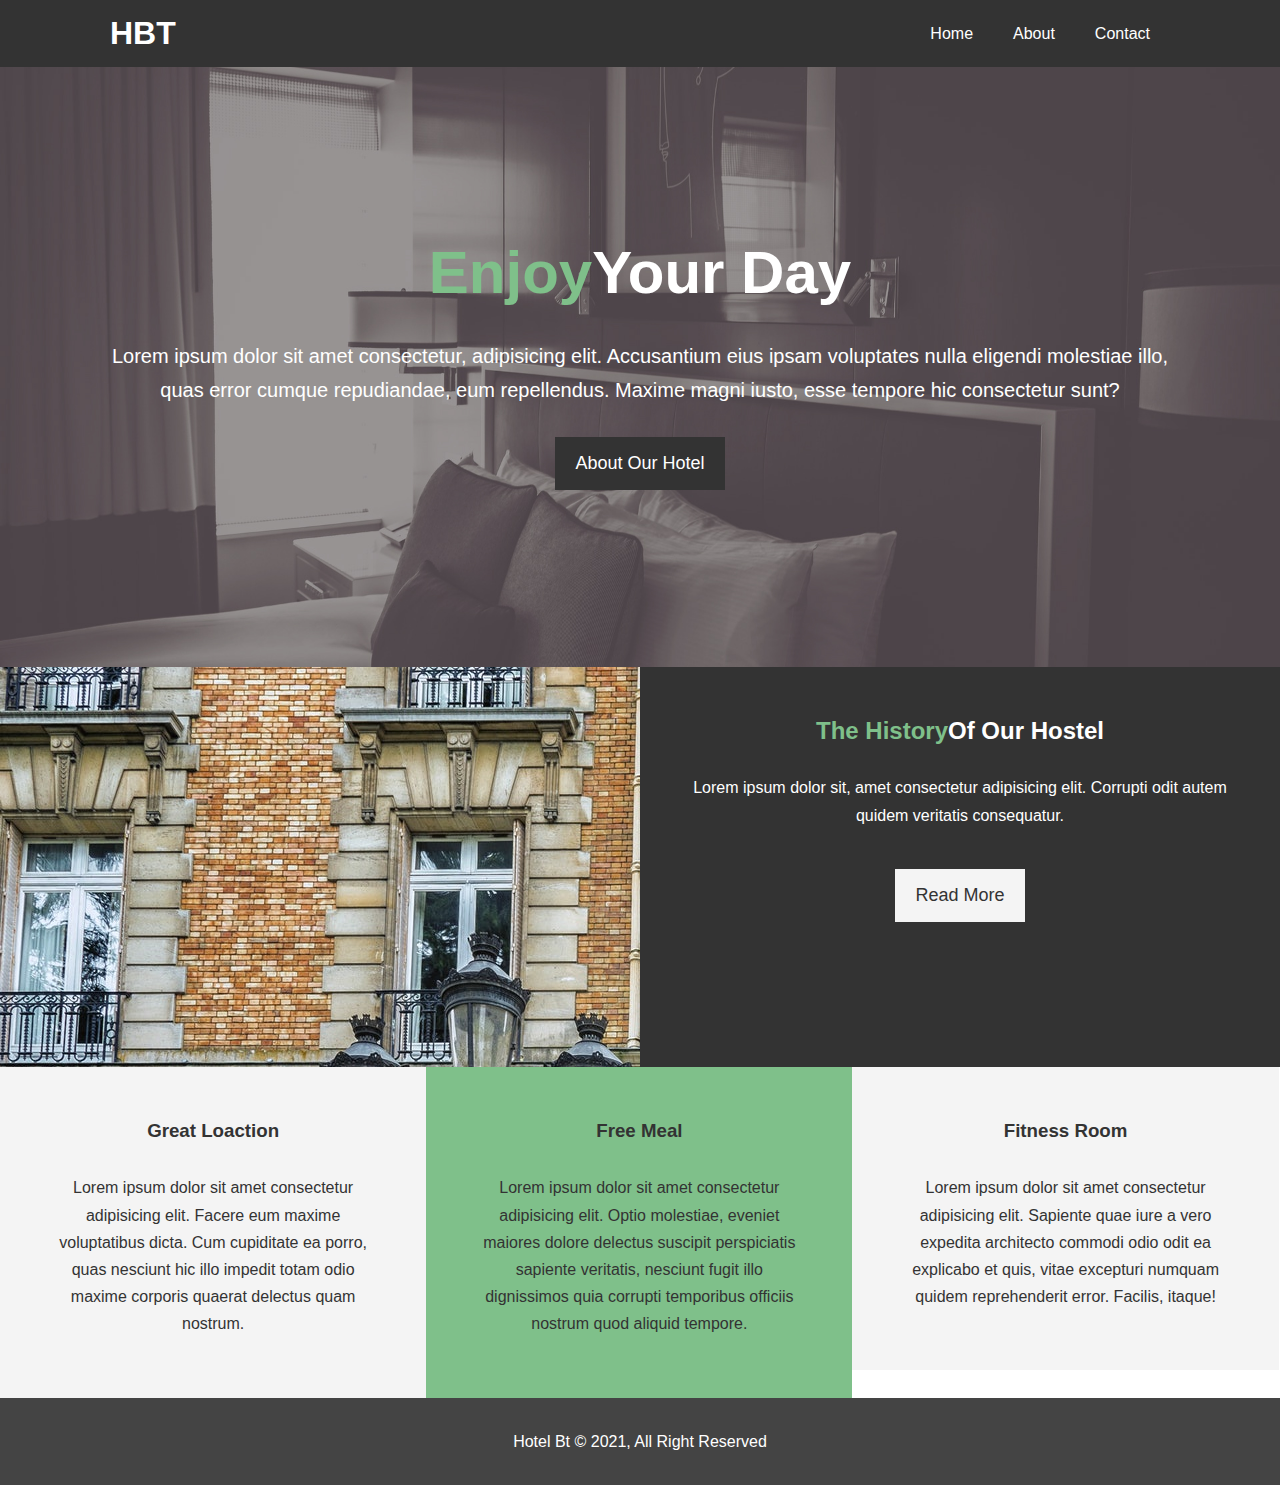
<file: HTML+CSS/index.html>
<!DOCTYPE html>
<html lang="en">
<head>
    <meta charset="UTF-8">
    <meta http-equiv="X-UA-Compatible" content="IE=edge">
    <meta name="viewport" content="width=device-width, initial-scale=1.0">
    <title>Hotel Maharaja Grand!! Welcome</title>
    <link rel="stylesheet" href="https://use.fontawesome.com/releases/v5.6.1/css/all.css" integrity="sha384-gfdkjb5BdAXd+lj+gudLWI+BXq4IuLW5IT+brZEZsLFm++aCMlF1V92rMkPaX4PP" crossorigin="anonymous">
    <link rel="stylesheet" href="css/style.css">
</head>
<body>
   <header>
       <nav id="navbar">
       <div class="container">
       <h1 class="logo"><a href="index.html">HBT</a></h1>
        <ul>
         <li><a class="current" href="index.html">Home</a></li>
         <li><a href="about.html">About</a></li>
         <li><a href="contact.html">Contact</a></li>
       </ul>
    </div>
    </nav>
    <div id="showcase">
        <div class="container">
            <div class="show-content">
            <h1><span class="text-primary">Enjoy</span>Your Day</h1>
            <p class="lead">Lorem ipsum dolor sit amet consectetur, adipisicing elit. Accusantium eius ipsam voluptates nulla eligendi molestiae illo, quas error cumque repudiandae, eum repellendus. Maxime magni iusto, esse tempore hic consectetur sunt?</p>
            <a class="btn" href="about.html">About Our Hotel</a>
        </div>
    </div>
    </div>
   </header> 
   <section id="home-info" class="bg-dark">
       <div class="info-img"></div>
       <div class="info-content">
           <h2><span class="text-primary">The History</span>Of Our Hostel</h2>
           <p>Lorem ipsum dolor sit, amet consectetur adipisicing elit. Corrupti odit autem quidem veritatis consequatur.</p>
            <a href="about.html" class="btn btn-light">Read More</a>
        </div>
   </section>
   <section id="features">
       <div class="box bg-light">
        <i class="fas fa-hotel fa-3x"></i>
           <h3>Great Loaction</h3>
           <p>Lorem ipsum dolor sit amet consectetur adipisicing elit. Facere eum maxime voluptatibus dicta. Cum cupiditate ea porro, quas nesciunt hic illo impedit totam odio maxime corporis quaerat delectus quam nostrum.</p>
       </div>

       <div class="box bg-primary">
        <i class="fas fa-utensils fa-3x"></i>
           <h3>Free Meal</h3>
           <p>Lorem ipsum dolor sit amet consectetur adipisicing elit. Optio molestiae, eveniet maiores dolore delectus suscipit perspiciatis sapiente veritatis, nesciunt fugit illo dignissimos quia corrupti temporibus officiis nostrum quod aliquid tempore.</p>
       </div>
       <div class="box bg-light">
       <i class="fas fa-dumbbell fa-3x"></i>
            <h3>Fitness Room</h3>
            <p>Lorem ipsum dolor sit amet consectetur adipisicing elit. Sapiente quae iure a vero expedita architecto commodi odio odit ea explicabo et quis, vitae excepturi numquam quidem reprehenderit error. Facilis, itaque!</p>

         </div>
        </section>
         <div class="clr"></div>
        <footer id="main-footer">
        <p>Hotel Bt &copy; 2021, All Right Reserved</p>
        </footer>
</body>
</html>
</file>
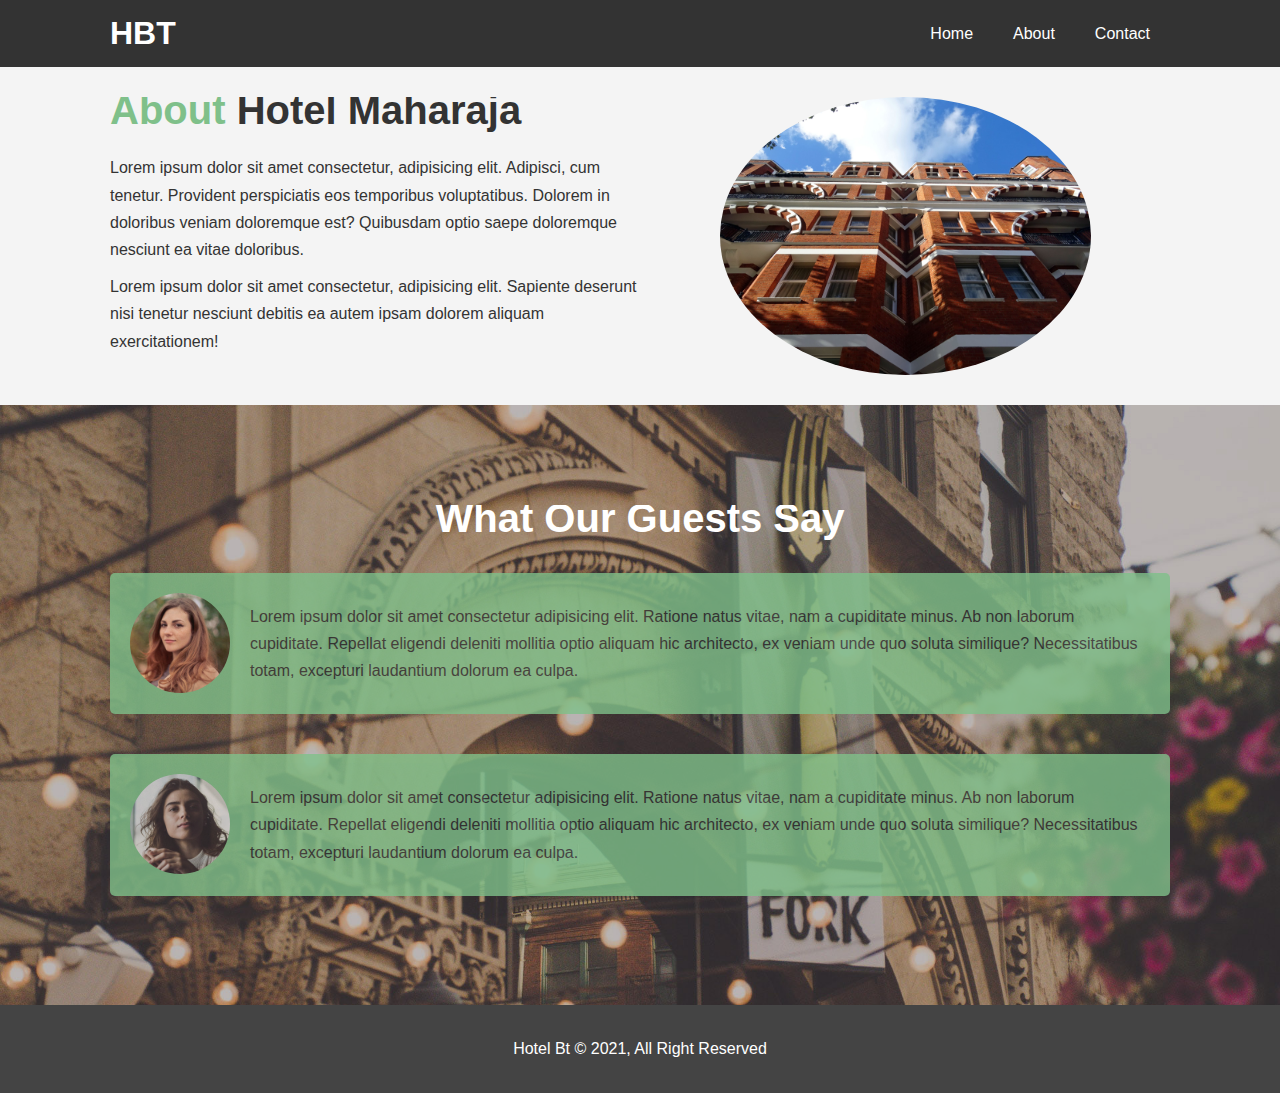
<file: HTML+CSS/about.html>
<!DOCTYPE html>
<html lang="en">
<head>
    <meta charset="UTF-8">
    <meta http-equiv="X-UA-Compatible" content="IE=edge">
    <meta name="viewport" content="width=device-width, initial-scale=1.0">
    <title>Hotel Maharaja Grand!! About</title>
    <link rel="stylesheet" href="css/style.css">
</head>
<body>
   <header>
       <nav id="navbar">
         <div class="container">
            <h1 class="logo"><a href="index.html">HBT</a></h1>
              <ul>
                 <li><a href="index.html">Home</a></li>
                 <li><a  class="current" href="about.html">About</a></li>
                 <li><a href="contact.html">Contact</a></li>
              </ul>
         </div>
        </nav>
   </header> 
    <section id="about-info" class="bg-light py-3">
      <div class="container">
          <div class="info-left">
             <h1 class="l-heading"><span class="text-primary">About</span> Hotel Maharaja</h1>
             <p>Lorem ipsum dolor sit amet consectetur, adipisicing elit. Adipisci, cum tenetur. Provident perspiciatis eos temporibus voluptatibus. Dolorem in doloribus veniam doloremque est? Quibusdam optio saepe doloremque nesciunt ea vitae doloribus.</p>
             <p>Lorem ipsum dolor sit amet consectetur, adipisicing elit. Sapiente deserunt nisi tenetur nesciunt debitis ea autem ipsam dolorem aliquam exercitationem!</p>
          </div>
          <div class="info-right">
          <img src="./img/photo-2.jpg" alt="hotel">
          </div>
      </div>
    </section>
    <div class="clr"></div>
     <section id="testimonial" class="py-3">
         <div class="container">
            <h2 class="l-heading">What Our Guests Say</h2>
               <div class="testimonial bg-primary">
                   <img src="./img/person-1.jpg" alt="Jenny">
                   <p>Lorem ipsum dolor sit amet consectetur adipisicing elit. Ratione natus vitae, nam a cupiditate minus. Ab non laborum cupiditate. Repellat eligendi deleniti mollitia optio aliquam hic architecto, ex veniam unde quo soluta similique? Necessitatibus totam, excepturi laudantium dolorum ea culpa.</p>
               </div>

               <div class="testimonial bg-primary">
                <img src="./img/person-2.jpg" alt="Johana">
                <p>Lorem ipsum dolor sit amet consectetur adipisicing elit. Ratione natus vitae, nam a cupiditate minus. Ab non laborum cupiditate. Repellat eligendi deleniti mollitia optio aliquam hic architecto, ex veniam unde quo soluta similique? Necessitatibus totam, excepturi laudantium dolorum ea culpa.</p>
            </div>   
            </div>
     </section>

    <footer id="main-footer">
    <p>Hotel Bt &copy; 2021, All Right Reserved</p>
    </footer>
</body>
</html>
</file>
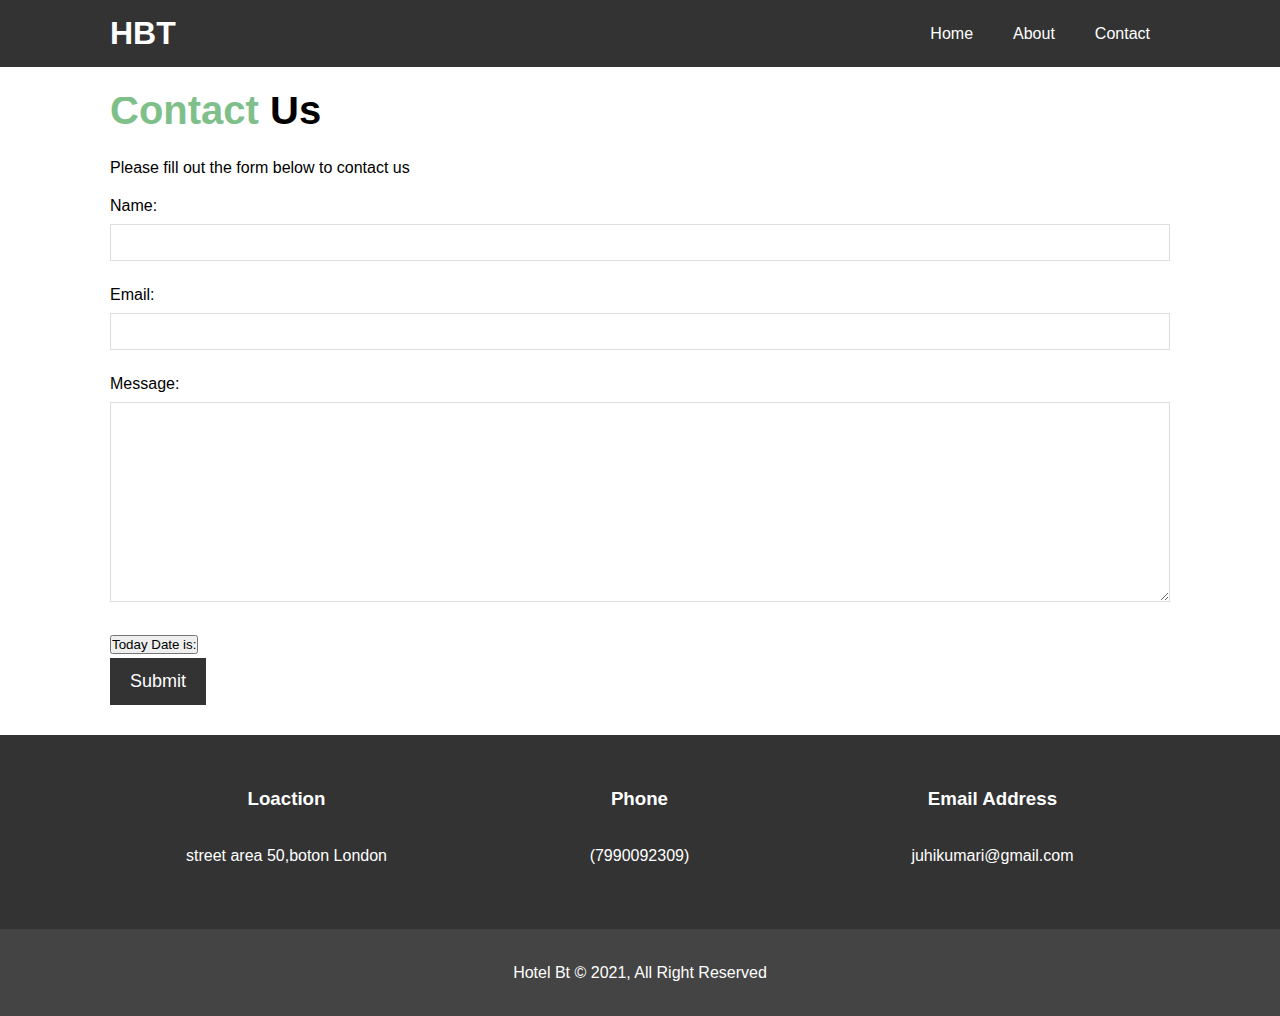
<file: HTML+CSS/contact.html>
<!DOCTYPE html>
<html lang="en">
<head>
    <meta charset="UTF-8">
    <meta http-equiv="X-UA-Compatible" content="IE=edge">
    <meta name="viewport" content="width=device-width, initial-scale=1.0">
    <title>Hotel Maharaja Grand!! About</title>
    <link rel="stylesheet" href="css/style.css">
</head>
<body>
    <script src="index.js"></script>
   <header>
       <nav id="navbar">
         <div class="container">
            <h1 class="logo"><a href="index.html">HBT</a></h1>
              <ul>
                 <li><a href="index.html">Home</a></li>
                 <li><a href="about.html">About</a></li>
                 <li><a class="current"  href="contact.html">Contact</a></li>
              </ul>
         </div>
        </nav>
   </header> 
   
   <section id="contact-info" class="py-3">
    <div class="container">
        <h1 class="l-heading"><span class="text-primary">Contact</span> Us</h1>
        <p>Please fill out the form  below to contact us</p>
            <form action="process.php">
                <div class="form-group">
                    <label for=name>Name:</label>
                    <input type="text" name="name" id="name" onchange="myFunction()">
                    </div>
                <div class="form-group">
                    <label for=email>Email:</label>
                    <input type="email" name="email" id="email">
                </div>
                <div class="form-group">
                    <label for=message>Message:</label>
                    <textarea type="message" id="message"></textarea>
                </div>
                <button onclick="displayDate()">Today Date is:</button><br>

                <button type="submit" onmouseover="mOver(this)" onmouseout="mOut(this)"  class="btn">Submit</button>
            </form>            
    </div>
   </section>
    <section id="contact-info" class="bg-dark">
    <div class="container">
        <div class="box">
            <i class="fas fa-location fa-3x"></i>
               <h3>Loaction</h3>
               <p>street area 50,boton London</p>
           </div>
    
           <div class="box">
            <i class="fas fa-phone fa-3x"></i>
               <h3>Phone</h3>
               <p>(7990092309)</p>
           </div>
           <div class="box">
           <i class="fas fa-envelope fa-3x"></i>
                <h3>Email Address</h3>
                <p>juhikumari@gmail.com</p>
             </div> 
    </div>
</section>
    
    <footer id="main-footer">
    <p>Hotel Bt &copy; 2021, All Right Reserved</p>
    </footer>
    
</body>
</html>
</file>
<file: HTML+CSS/css/style.css>
*{
    padding:0;
    margin:0;
    box-sizing: border-box; 
}
html,body
{
font-family: 'Segoe UI', Tahoma, Geneva, Verdana, sans-serif;
line-height: 1.7em;
}
a
{
    color: #333;
    text-decoration: none;
}
h1,h2,h3{
    padding-bottom: 20px;
}
p{
    margin:10px 0;
}


/*utilities*/
.container{
    padding:0 20px;
    margin:auto;
    max-width: 1100px;
    overflow: auto;
}

.text-primary{
    color:#7fc08a;
}

.lead{
    font-size: 20px;
}

.btn{
    display: inline-block;
    font-size: 18px;
    border:none;
    color:#fff;
    background: #333;
    padding: 13px 20px ;
    cursor: pointer;
}

.btn:hover{
    color:#333 ;
    background:#7fc08a;
}

.btn-light{
    background: #f4f4f4;
    color:#333;
}


.bg-dark{
background: #333;
color:#fff;
}

.bg-light{
background: #f4f4f4;
color: #333;
}

.bg-primary{
    background: #7fc08a ;
    color:#333;
}

.clr{
    clear: both;
}

.l-heading{
    font-size:40px;
}

/*padding*/
.py-1{

    padding: 10px 0px;
}
.py-2{

    padding: 20px 0px;
}
.py-3{

    padding: 30px 0px;
}
/*navbar*/
#navbar{
    background: #333;
    color: #fff;;
    overflow: auto;
}
#navbar a{
    color: #fff;
}
#navbar h1{
    float: left;
    padding-top: 20px;
}
#navbar ul{
    list-style: none;
    float:right;
}
#navbar ul li{
    float: left;
}
#navbar ul li a{
    display: block;
    padding: 20px;
    text-align: center;
}
#navbar ul li a:hover{
    background: #444;
    color:#7fc08a;
}

/*showcase*/

#showcase{
    background: url(../img/showcase.jpg) no-repeat center center/cover;
    height: 600px;
}

#showcase .show-content
{
color:#fff;
text-align: center;
padding-top: 170px;
}

#showcase .show-content h1{
  font-size:60px;
  line-height: 1.2em;
}


#showcase .show-content p{
   padding-bottom: 20px;
   line-height: 1.7em;
  }


  /*home info*/
  #home-info{
      height:400px;
  }

  #home-info .info-img{
      float: left;
      background: url('../img/photo-1.jpg');
      width: 50%;
      min-height: 100%;
  }

  #home-info .info-content{
      float: right;
      width:50%;
      height:100%;
      overflow: hidden;
      padding:50px 30px;
      text-align: center;
  }

  #home-info .info-content p{
      padding-bottom: 30px;
  }

  .box{
      float: left;
      width: 33.3%;
      padding: 50px;
      text-align: center;
  }
  .box i{
      margin-bottom: 10px;
  }
  /*about*/
  #about-info .info-left{
    float:left;
    width:50%;
    min-height: 100%;

}
  #about-info .info-right{
      float:right;
      width:50%;
      min-height: 100%;

  }
  #about-info .info-right img{
      display: block;
      margin:auto;
      width:70%;
      border-radius: 50%;
  }

  /* Testimonial*/
  #testimonial{
      height:600px ;
      background: url('../img/test-bg.jpg') no-repeat center center/cover;
      padding-top: 100px;

  }
  #testimonial h2{
      color: #fff;
      text-align: center;
      padding-bottom: 40px;
  }
  #testimonial .testimonial{
      padding:20px;
      margin-bottom: 40px;
      border-radius: 5px;
      opacity: 0.8;
  }
  #testimonial .testimonial img{
      width: 100px;
      float: left;
      margin-right: 20px;
      border-radius: 50%;
  }

  /*contact-info*/

  #contact-info .form-group{
    margin-bottom: 20px;
  }
  #contact-info label{
    display: block;
    margin-bottom: 5px;
  }
  #contact-info input,
  #contact-info textarea{
    width: 100%;
    padding: 10px;
    border:1px #ddd solid;
  }
  #contact-info textarea{
      height:200px
  }
  #contact-info input:focus
  #contact-info textarea:focus{
    outline: none;
    color:#7fc08a;
  }
  /*footer*/
  #main-footer{
      text-align: center;
      background: #444;
      color:#fff;
      padding: 20px;
  }
</file>
